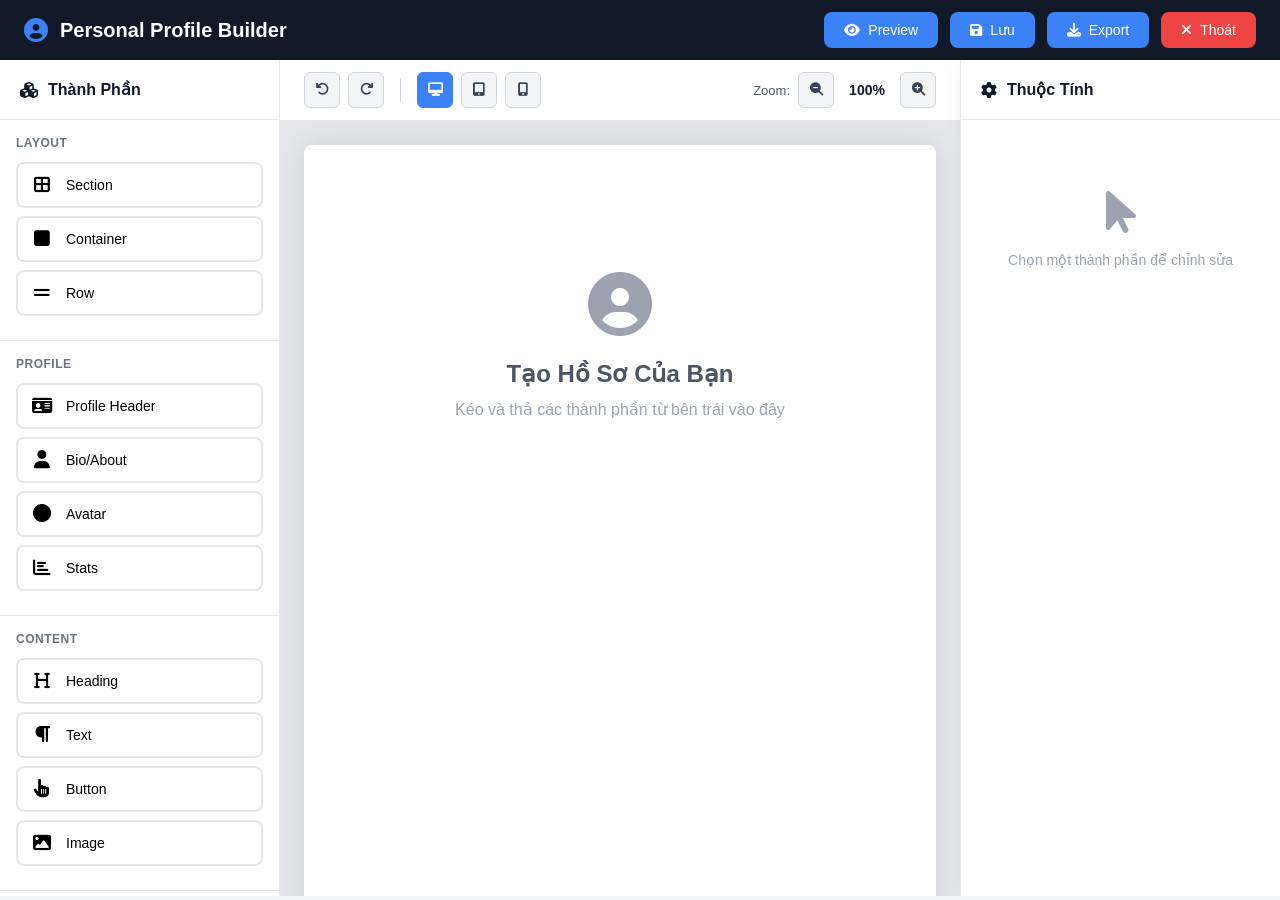
<file: admin/index.html>
<!DOCTYPE html>
<html lang="vi">
<head>
    <meta charset="UTF-8">
    <meta name="viewport" content="width=device-width, initial-scale=1.0">
    <title>Personal Profile Builder</title>
    <link rel="stylesheet" href="../css/admin.css">
    <link rel="stylesheet" href="https://cdnjs.cloudflare.com/ajax/libs/font-awesome/6.4.0/css/all.min.css">
</head>
<body>
    <!-- Admin Header -->
    <header class="admin-header">
        <div class="admin-logo">
            <i class="fas fa-user-circle"></i>
            <h1>Personal Profile Builder</h1>
        </div>
        <div class="admin-actions">
            <button class="btn-action" id="previewBtn" title="Preview">
                <i class="fas fa-eye"></i> Preview
            </button>
            <button class="btn-action" id="saveBtn" title="Save">
                <i class="fas fa-save"></i> Lưu
            </button>
            <button class="btn-action" id="exportBtn" title="Export HTML">
                <i class="fas fa-download"></i> Export
            </button>
            <button class="btn-action btn-danger" id="exitBtn" title="Exit">
                <i class="fas fa-times"></i> Thoát
            </button>
        </div>
    </header>

    <div class="admin-container">
        <!-- Left Sidebar - Components Library -->
        <aside class="sidebar sidebar-left">
            <div class="sidebar-header">
                <h2><i class="fas fa-cubes"></i> Thành Phần</h2>
            </div>
            
            <div class="components-section">
                <div class="section-title">Layout</div>
                <div class="component-item" draggable="true" data-type="section">
                    <i class="fas fa-border-all"></i>
                    <span>Section</span>
                </div>
                <div class="component-item" draggable="true" data-type="container">
                    <i class="fas fa-square"></i>
                    <span>Container</span>
                </div>
                <div class="component-item" draggable="true" data-type="row">
                    <i class="fas fa-grip-lines"></i>
                    <span>Row</span>
                </div>
            </div>

            <div class="components-section">
                <div class="section-title">Profile</div>
                <div class="component-item" draggable="true" data-type="profileheader">
                    <i class="fas fa-id-card"></i>
                    <span>Profile Header</span>
                </div>
                <div class="component-item" draggable="true" data-type="bio">
                    <i class="fas fa-user"></i>
                    <span>Bio/About</span>
                </div>
                <div class="component-item" draggable="true" data-type="avatar">
                    <i class="fas fa-circle"></i>
                    <span>Avatar</span>
                </div>
                <div class="component-item" draggable="true" data-type="stats">
                    <i class="fas fa-chart-bar"></i>
                    <span>Stats</span>
                </div>
            </div>

            <div class="components-section">
                <div class="section-title">Content</div>
                <div class="component-item" draggable="true" data-type="heading">
                    <i class="fas fa-heading"></i>
                    <span>Heading</span>
                </div>
                <div class="component-item" draggable="true" data-type="text">
                    <i class="fas fa-paragraph"></i>
                    <span>Text</span>
                </div>
                <div class="component-item" draggable="true" data-type="button">
                    <i class="fas fa-hand-pointer"></i>
                    <span>Button</span>
                </div>
                <div class="component-item" draggable="true" data-type="image">
                    <i class="fas fa-image"></i>
                    <span>Image</span>
                </div>
            </div>

            <div class="components-section">
                <div class="section-title">Experience & Skills</div>
                <div class="component-item" draggable="true" data-type="skills">
                    <i class="fas fa-star"></i>
                    <span>Skills</span>
                </div>
                <div class="component-item" draggable="true" data-type="timeline">
                    <i class="fas fa-timeline"></i>
                    <span>Timeline</span>
                </div>
                <div class="component-item" draggable="true" data-type="experience">
                    <i class="fas fa-briefcase"></i>
                    <span>Experience</span>
                </div>
                <div class="component-item" draggable="true" data-type="education">
                    <i class="fas fa-graduation-cap"></i>
                    <span>Education</span>
                </div>
            </div>

            <div class="components-section">
                <div class="section-title">Portfolio</div>
                <div class="component-item" draggable="true" data-type="projects">
                    <i class="fas fa-project-diagram"></i>
                    <span>Projects</span>
                </div>
                <div class="component-item" draggable="true" data-type="portfolio">
                    <i class="fas fa-images"></i>
                    <span>Portfolio</span>
                </div>
                <div class="component-item" draggable="true" data-type="testimonial">
                    <i class="fas fa-quote-left"></i>
                    <span>Testimonial</span>
                </div>
            </div>

            <div class="components-section">
                <div class="section-title">Contact & Social</div>
                <div class="component-item" draggable="true" data-type="contact">
                    <i class="fas fa-envelope"></i>
                    <span>Contact Form</span>
                </div>
                <div class="component-item" draggable="true" data-type="social">
                    <i class="fas fa-share-alt"></i>
                    <span>Social Links</span>
                </div>
                <div class="component-item" draggable="true" data-type="map">
                    <i class="fas fa-map-marker-alt"></i>
                    <span>Location</span>
                </div>
            </div>

            <div class="components-section">
                <div class="section-title">Utilities</div>
                <div class="component-item" draggable="true" data-type="divider">
                    <i class="fas fa-minus"></i>
                    <span>Divider</span>
                </div>
                <div class="component-item" draggable="true" data-type="spacer">
                    <i class="fas fa-arrows-alt-v"></i>
                    <span>Spacer</span>
                </div>
            </div>
        </aside>

        <!-- Main Canvas Area -->
        <main class="canvas-wrapper">
            <div class="canvas-toolbar">
                <div class="toolbar-left">
                    <button class="tool-btn" id="btnUndo" title="Undo">
                        <i class="fas fa-undo"></i>
                    </button>
                    <button class="tool-btn" id="btnRedo" title="Redo">
                        <i class="fas fa-redo"></i>
                    </button>
                    <span class="separator"></span>
                    <button class="tool-btn active" id="btnViewDesktop" title="Desktop View">
                        <i class="fas fa-desktop"></i>
                    </button>
                    <button class="tool-btn" id="btnViewTablet" title="Tablet View">
                        <i class="fas fa-tablet-alt"></i>
                    </button>
                    <button class="tool-btn" id="btnViewMobile" title="Mobile View">
                        <i class="fas fa-mobile-alt"></i>
                    </button>
                </div>
                <div class="toolbar-right">
                    <span class="zoom-label">Zoom:</span>
                    <button class="tool-btn" id="btnZoomOut">
                        <i class="fas fa-search-minus"></i>
                    </button>
                    <span class="zoom-value" id="zoomValue">100%</span>
                    <button class="tool-btn" id="btnZoomIn">
                        <i class="fas fa-search-plus"></i>
                    </button>
                </div>
            </div>

            <div class="canvas-container" id="canvasContainer">
                <div class="canvas" id="canvas" data-zoom="100">
                    <!-- Drop zone message -->
                    <div class="empty-canvas">
                        <i class="fas fa-user-circle"></i>
                        <h2>Tạo Hồ Sơ Của Bạn</h2>
                        <p>Kéo và thả các thành phần từ bên trái vào đây</p>
                    </div>
                </div>
            </div>
        </main>

        <!-- Right Sidebar - Properties Panel -->
        <aside class="sidebar sidebar-right">
            <div class="sidebar-header">
                <h2><i class="fas fa-cog"></i> Thuộc Tính</h2>
            </div>

            <div class="properties-panel" id="propertiesPanel">
                <div class="no-selection">
                    <i class="fas fa-mouse-pointer"></i>
                    <p>Chọn một thành phần để chỉnh sửa</p>
                </div>
            </div>

            <!-- Style Properties Template -->
            <div class="properties-content" id="propertiesContent" style="display: none;">
                <!-- Content Tab -->
                <div class="property-tabs">
                    <button class="tab-btn active" data-tab="content">
                        <i class="fas fa-font"></i> Nội dung
                    </button>
                    <button class="tab-btn" data-tab="style">
                        <i class="fas fa-paint-brush"></i> Kiểu dáng
                    </button>
                    <button class="tab-btn" data-tab="advanced">
                        <i class="fas fa-sliders-h"></i> Nâng cao
                    </button>
                </div>

                <!-- Tab Content -->
                <div class="tab-content active" id="content">
                    <div class="property-group">
                        <label>Text Content</label>
                        <textarea class="property-textarea" id="propText" placeholder="Nhập nội dung..."></textarea>
                    </div>
                    <div class="property-group">
                        <label>Link URL</label>
                        <input type="text" class="property-input" id="propLink" placeholder="https://...">
                    </div>
                </div>

                <div class="tab-content" id="style">
                    <div class="property-group">
                        <label>Background Color</label>
                        <input type="color" class="property-input" id="propBg">
                    </div>
                    <div class="property-group">
                        <label>Text Color</label>
                        <input type="color" class="property-input" id="propTextColor">
                    </div>
                    <div class="property-group">
                        <label>Font Size</label>
                        <input type="number" class="property-input" id="propFontSize" min="8" max="100">
                    </div>
                    <div class="property-group">
                        <label>Padding (px)</label>
                        <div class="spacing-inputs">
                            <input type="number" placeholder="Top" id="propPaddingTop">
                            <input type="number" placeholder="Right" id="propPaddingRight">
                            <input type="number" placeholder="Bottom" id="propPaddingBottom">
                            <input type="number" placeholder="Left" id="propPaddingLeft">
                        </div>
                    </div>
                </div>

                <div class="tab-content" id="advanced">
                    <div class="property-group">
                        <label>HTML Content</label>
                        <textarea class="property-textarea" id="propHTML" rows="8" placeholder="<div>...</div>"></textarea>
                    </div>
                </div>

                <!-- Actions -->
                <div class="property-actions">
                    <button class="btn-duplicate">
                        <i class="fas fa-copy"></i> Nhân Bản
                    </button>
                    <button class="btn-delete">
                        <i class="fas fa-trash"></i> Xóa Element
                    </button>
                </div>
            </div>
        </aside>
    </div>

    <!-- Preview Modal -->
    <div class="modal" id="previewModal">
        <div class="modal-content modal-fullscreen">
            <div class="modal-header">
                <h3>Preview</h3>
                <button class="modal-close" id="btnClosePreview">
                    <i class="fas fa-times"></i>
                </button>
            </div>
            <div class="modal-body">
                <iframe id="previewFrame" frameborder="0"></iframe>
            </div>
        </div>
    </div>

    <script src="../js/admin.js"></script>
</body>
</html>
</file>
<file: css/admin.css>
/* Admin Page Builder Styles */
* {
    margin: 0;
    padding: 0;
    box-sizing: border-box;
}

:root {
    --primary-color: #3B82F6;
    --secondary-color: #8B5CF6;
    --success-color: #10B981;
    --danger-color: #EF4444;
    --warning-color: #F59E0B;
    --dark: #1F2937;
    --gray-900: #111827;
    --gray-800: #1F2937;
    --gray-700: #374151;
    --gray-600: #4B5563;
    --gray-500: #6B7280;
    --gray-400: #9CA3AF;
    --gray-300: #D1D5DB;
    --gray-200: #E5E7EB;
    --gray-100: #F3F4F6;
    --white: #FFFFFF;
    --border-radius: 8px;
    --transition: all 0.3s ease;
}

body {
    font-family: 'Segoe UI', Tahoma, Geneva, Verdana, sans-serif;
    background: var(--gray-100);
    overflow: hidden;
    height: 100vh;
}

/* Admin Header */
.admin-header {
    background: var(--gray-900);
    color: var(--white);
    padding: 12px 24px;
    display: flex;
    justify-content: space-between;
    align-items: center;
    box-shadow: 0 2px 8px rgba(0,0,0,0.1);
    z-index: 1000;
}

.admin-logo {
    display: flex;
    align-items: center;
    gap: 12px;
}

.admin-logo i {
    font-size: 24px;
    color: var(--primary-color);
}

.admin-logo h1 {
    font-size: 20px;
    font-weight: 600;
}

.admin-actions {
    display: flex;
    gap: 12px;
}

.btn-action {
    padding: 10px 20px;
    background: var(--primary-color);
    color: var(--white);
    border: none;
    border-radius: var(--border-radius);
    cursor: pointer;
    font-size: 14px;
    font-weight: 500;
    transition: var(--transition);
    display: flex;
    align-items: center;
    gap: 8px;
}

.btn-action:hover {
    background: #2563EB;
    transform: translateY(-2px);
}

.btn-action.btn-danger {
    background: var(--danger-color);
}

.btn-action.btn-danger:hover {
    background: #DC2626;
}

/* Admin Container */
.admin-container {
    display: flex;
    height: calc(100vh - 64px);
    overflow: hidden;
}

/* Sidebar Styles */
.sidebar {
    background: var(--white);
    overflow-y: auto;
    box-shadow: 0 0 16px rgba(0,0,0,0.05);
}

.sidebar-left {
    width: 280px;
    border-right: 1px solid var(--gray-200);
}

.sidebar-right {
    width: 320px;
    border-left: 1px solid var(--gray-200);
}

.sidebar-header {
    padding: 20px;
    border-bottom: 1px solid var(--gray-200);
    background: var(--gray-50);
}

.sidebar-header h2 {
    font-size: 16px;
    font-weight: 600;
    color: var(--gray-900);
    display: flex;
    align-items: center;
    gap: 10px;
}

/* Components Section */
.components-section {
    padding: 16px;
    border-bottom: 1px solid var(--gray-200);
}

.section-title {
    font-size: 12px;
    font-weight: 600;
    color: var(--gray-500);
    text-transform: uppercase;
    letter-spacing: 0.5px;
    margin-bottom: 12px;
}

.component-item {
    display: flex;
    align-items: center;
    gap: 12px;
    padding: 12px;
    margin-bottom: 8px;
    background: var(--gray-50);
    border: 2px solid var(--gray-200);
    border-radius: var(--border-radius);
    cursor: grab;
    transition: var(--transition);
}

.component-item:hover {
    background: var(--primary-color);
    color: var(--white);
    border-color: var(--primary-color);
    transform: translateX(4px);
}

.component-item:active {
    cursor: grabbing;
}

.component-item i {
    font-size: 18px;
    width: 24px;
    text-align: center;
}

.component-item span {
    font-size: 14px;
    font-weight: 500;
}

/* Canvas Wrapper */
.canvas-wrapper {
    flex: 1;
    display: flex;
    flex-direction: column;
    background: var(--gray-200);
    overflow: hidden;
}

/* Canvas Toolbar */
.canvas-toolbar {
    background: var(--white);
    padding: 12px 24px;
    border-bottom: 1px solid var(--gray-200);
    display: flex;
    justify-content: space-between;
    align-items: center;
}

.toolbar-left, .toolbar-right {
    display: flex;
    align-items: center;
    gap: 8px;
}

.tool-btn {
    width: 36px;
    height: 36px;
    background: var(--gray-100);
    border: 1px solid var(--gray-300);
    border-radius: 6px;
    cursor: pointer;
    transition: var(--transition);
    display: flex;
    align-items: center;
    justify-content: center;
    color: var(--gray-700);
}

.tool-btn:hover {
    background: var(--gray-200);
    border-color: var(--gray-400);
}

.tool-btn.active {
    background: var(--primary-color);
    color: var(--white);
    border-color: var(--primary-color);
}

.separator {
    width: 1px;
    height: 24px;
    background: var(--gray-300);
    margin: 0 8px;
}

.zoom-label {
    font-size: 13px;
    color: var(--gray-600);
    font-weight: 500;
}

.zoom-value {
    min-width: 50px;
    text-align: center;
    font-size: 14px;
    font-weight: 600;
    color: var(--gray-900);
}

/* Canvas Container */
.canvas-container {
    flex: 1;
    overflow: auto;
    padding: 24px;
    display: flex;
    justify-content: center;
    align-items: flex-start;
}

.canvas {
    background: var(--white);
    min-height: 800px;
    width: 100%;
    max-width: 1200px;
    box-shadow: 0 0 32px rgba(0,0,0,0.1);
    border-radius: var(--border-radius);
    position: relative;
    transition: var(--transition);
}

.canvas[data-zoom="50"] {
    transform: scale(0.5);
    transform-origin: top center;
}

.canvas[data-zoom="75"] {
    transform: scale(0.75);
    transform-origin: top center;
}

.canvas[data-zoom="100"] {
    transform: scale(1);
}

.canvas[data-zoom="125"] {
    transform: scale(1.25);
    transform-origin: top center;
}

.canvas[data-zoom="150"] {
    transform: scale(1.5);
    transform-origin: top center;
}

/* Empty Canvas */
.empty-canvas {
    display: flex;
    flex-direction: column;
    align-items: center;
    justify-content: center;
    min-height: 400px;
    color: var(--gray-400);
    text-align: center;
    padding: 48px;
}

.empty-canvas i {
    font-size: 64px;
    margin-bottom: 24px;
}

.empty-canvas h2 {
    font-size: 24px;
    margin-bottom: 12px;
    color: var(--gray-600);
}

.empty-canvas p {
    font-size: 16px;
}

/* Canvas Elements */
.canvas-element {
    position: relative;
    min-height: 40px;
    padding: 12px;
    margin: 8px;
    border: 2px dashed transparent;
    transition: var(--transition);
    cursor: pointer;
}

.canvas-element:hover {
    border-color: var(--primary-color);
    background: rgba(59, 130, 246, 0.05);
}

.canvas-element.selected {
    border-color: var(--primary-color);
    border-style: solid;
    background: rgba(59, 130, 246, 0.1);
}

.canvas-element.dragging {
    opacity: 0.5;
}

/* Element Controls */
.element-controls {
    position: absolute;
    top: -32px;
    right: 0;
    display: none;
    gap: 4px;
}

.canvas-element.selected .element-controls {
    display: flex;
}

.control-btn {
    width: 28px;
    height: 28px;
    background: var(--primary-color);
    color: var(--white);
    border: none;
    border-radius: 4px;
    cursor: pointer;
    font-size: 12px;
    transition: var(--transition);
}

.control-btn:hover {
    background: #2563EB;
}

.control-btn.danger {
    background: var(--danger-color);
}

.control-btn.danger:hover {
    background: #DC2626;
}

/* Drop Zone Indicator */
.drop-zone {
    min-height: 80px;
    border: 2px dashed var(--primary-color);
    border-radius: var(--border-radius);
    background: rgba(59, 130, 246, 0.05);
    display: flex;
    align-items: center;
    justify-content: center;
    color: var(--primary-color);
    font-size: 14px;
    font-weight: 500;
    margin: 8px;
}

.drop-zone.drag-over {
    background: rgba(59, 130, 246, 0.15);
    border-color: #2563EB;
}

/* Properties Panel */
.properties-panel {
    padding: 20px;
}

.no-selection {
    display: flex;
    flex-direction: column;
    align-items: center;
    justify-content: center;
    padding: 48px 24px;
    text-align: center;
    color: var(--gray-400);
}

.no-selection i {
    font-size: 48px;
    margin-bottom: 16px;
}

.no-selection p {
    font-size: 14px;
}

/* Property Tabs */
.property-tabs {
    display: flex;
    gap: 4px;
    margin-bottom: 20px;
    border-bottom: 1px solid var(--gray-200);
}

.tab-btn {
    flex: 1;
    padding: 12px;
    background: transparent;
    border: none;
    border-bottom: 2px solid transparent;
    cursor: pointer;
    font-size: 13px;
    font-weight: 500;
    color: var(--gray-600);
    transition: var(--transition);
    display: flex;
    flex-direction: column;
    align-items: center;
    gap: 4px;
}

.tab-btn:hover {
    color: var(--gray-900);
    background: var(--gray-50);
}

.tab-btn.active {
    color: var(--primary-color);
    border-color: var(--primary-color);
}

.tab-btn i {
    font-size: 16px;
}

.tab-content {
    display: none;
}

.tab-content.active {
    display: block;
}

/* Property Groups */
.property-group {
    margin-bottom: 20px;
}

.property-group label {
    display: block;
    font-size: 13px;
    font-weight: 600;
    color: var(--gray-700);
    margin-bottom: 8px;
}

.property-input,
.property-select,
.property-textarea {
    width: 100%;
    padding: 10px 12px;
    border: 1px solid var(--gray-300);
    border-radius: 6px;
    font-size: 14px;
    transition: var(--transition);
}

.property-input:focus,
.property-select:focus,
.property-textarea:focus {
    outline: none;
    border-color: var(--primary-color);
    box-shadow: 0 0 0 3px rgba(59, 130, 246, 0.1);
}

.property-textarea {
    resize: vertical;
    font-family: 'Courier New', monospace;
}

.input-group {
    display: flex;
    gap: 8px;
}

.input-group .property-input {
    flex: 1;
}

.input-group .property-select {
    width: 80px;
}

.spacing-inputs {
    display: grid;
    grid-template-columns: 1fr 1fr;
    gap: 8px;
}

.spacing-inputs input {
    padding: 8px;
    border: 1px solid var(--gray-300);
    border-radius: 4px;
    font-size: 13px;
}

/* Property Actions */
.property-actions {
    margin-top: 24px;
    padding-top: 24px;
    border-top: 1px solid var(--gray-200);
    display: flex;
    flex-direction: column;
    gap: 8px;
}

.btn-delete,
.btn-duplicate {
    width: 100%;
    padding: 10px;
    border: none;
    border-radius: 6px;
    cursor: pointer;
    font-size: 14px;
    font-weight: 500;
    transition: var(--transition);
    display: flex;
    align-items: center;
    justify-content: center;
    gap: 8px;
}

.btn-delete {
    background: var(--danger-color);
    color: var(--white);
}

.btn-delete:hover {
    background: #DC2626;
}

.btn-duplicate {
    background: var(--gray-100);
    color: var(--gray-700);
    border: 1px solid var(--gray-300);
}

.btn-duplicate:hover {
    background: var(--gray-200);
}

/* Modal */
.modal {
    display: none;
    position: fixed;
    top: 0;
    left: 0;
    width: 100%;
    height: 100%;
    background: rgba(0, 0, 0, 0.7);
    z-index: 9999;
    align-items: center;
    justify-content: center;
}

.modal.active {
    display: flex;
}

.modal-content {
    background: var(--white);
    border-radius: var(--border-radius);
    overflow: hidden;
    max-width: 800px;
    width: 90%;
    max-height: 90vh;
    display: flex;
    flex-direction: column;
}

.modal-fullscreen {
    max-width: 95%;
    width: 95%;
    max-height: 95vh;
}

.modal-header {
    padding: 20px 24px;
    background: var(--gray-50);
    border-bottom: 1px solid var(--gray-200);
    display: flex;
    justify-content: space-between;
    align-items: center;
}

.modal-header h3 {
    font-size: 18px;
    font-weight: 600;
    color: var(--gray-900);
}

.modal-close {
    width: 32px;
    height: 32px;
    background: transparent;
    border: none;
    cursor: pointer;
    font-size: 20px;
    color: var(--gray-600);
    transition: var(--transition);
}

.modal-close:hover {
    color: var(--gray-900);
    background: var(--gray-200);
    border-radius: 50%;
}

.modal-body {
    flex: 1;
    overflow: auto;
    padding: 24px;
}

#previewFrame {
    width: 100%;
    height: 100%;
    min-height: 600px;
    border: none;
}

/* Scrollbar Styles */
::-webkit-scrollbar {
    width: 8px;
    height: 8px;
}

::-webkit-scrollbar-track {
    background: var(--gray-100);
}

::-webkit-scrollbar-thumb {
    background: var(--gray-400);
    border-radius: 4px;
}

::-webkit-scrollbar-thumb:hover {
    background: var(--gray-500);
}

/* Responsive */
@media (max-width: 1200px) {
    .sidebar-left {
        width: 240px;
    }
    
    .sidebar-right {
        width: 280px;
    }
}

/* Animations */
@keyframes fadeIn {
    from {
        opacity: 0;
        transform: translateY(10px);
    }
    to {
        opacity: 1;
        transform: translateY(0);
    }
}

.canvas-element {
    animation: fadeIn 0.3s ease;
}
</file>
